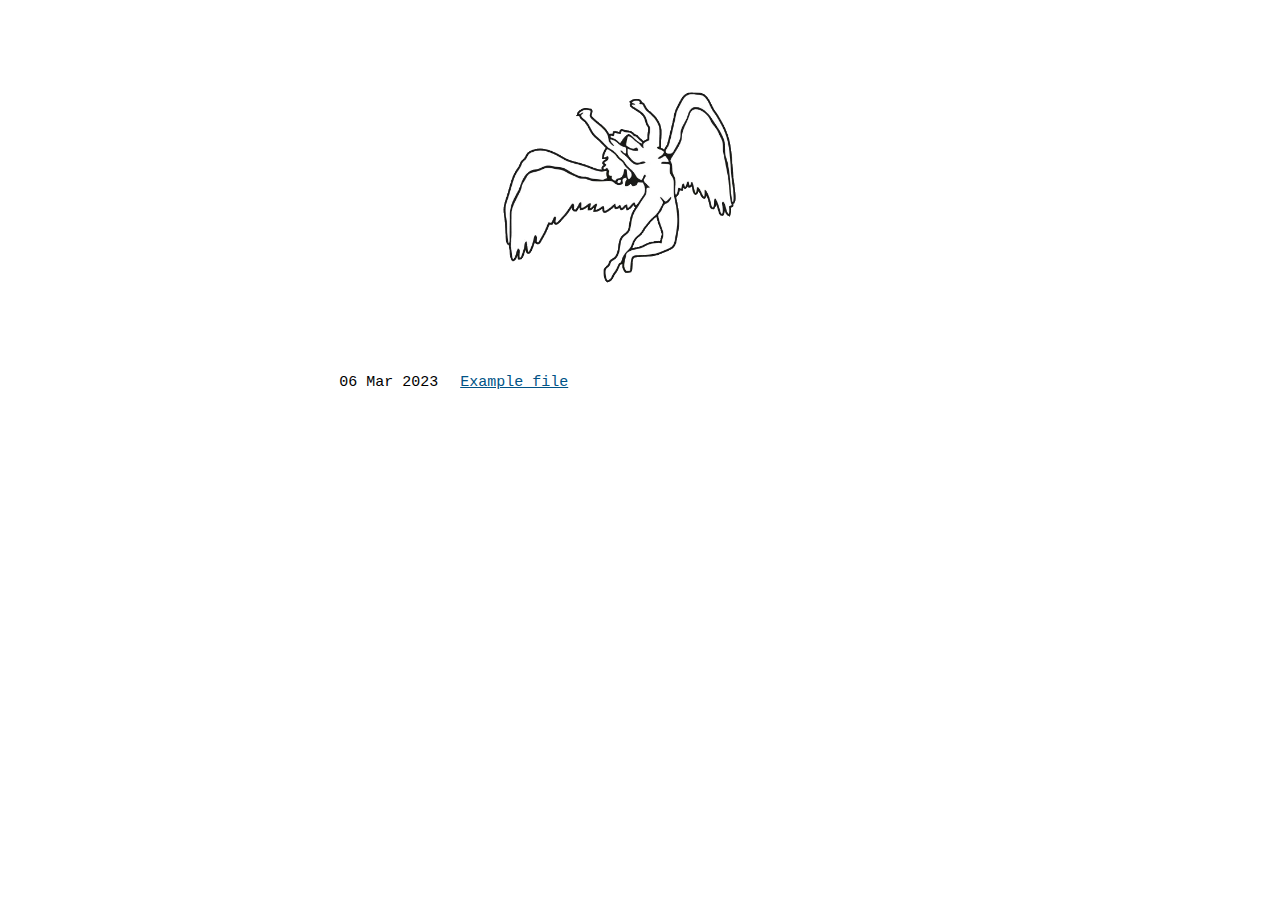
<file: index.html>
<!DOCTYPE html>
<html>
<head>
<link rel="stylesheet" href="styles.css">
<meta name="viewport" content="width=device-width, initial-scale=1.0">
<title>Blog‎</title>

<style>
img {
  display: block;
  margin-left: auto;
  margin-right: auto;
}

td {
 padding: 0 10px 0;
 font-family: ui-monospace,SFMono-Regular,SF Mono,Menlo,Consolas,Liberation Mono,monospace;
}

body {
  font-size: 15px;
}

@media (prefers-color-scheme: dark) {
img {
  filter: invert();
}
}

</style>
</head>
<body>
<img src="media/angel.webp" width="450" height="auto">

<table>
  <colgroup>
    <col class="date">
    <col class="title">
  </colgroup>
  </col class="date">
  </col class="title">
 </colgroup>
<tr>
<td>06 Mar 2023</a></td>
<td><a href="posts/example.html">Example file</td>
</tr>
</body>
</html>
</file>
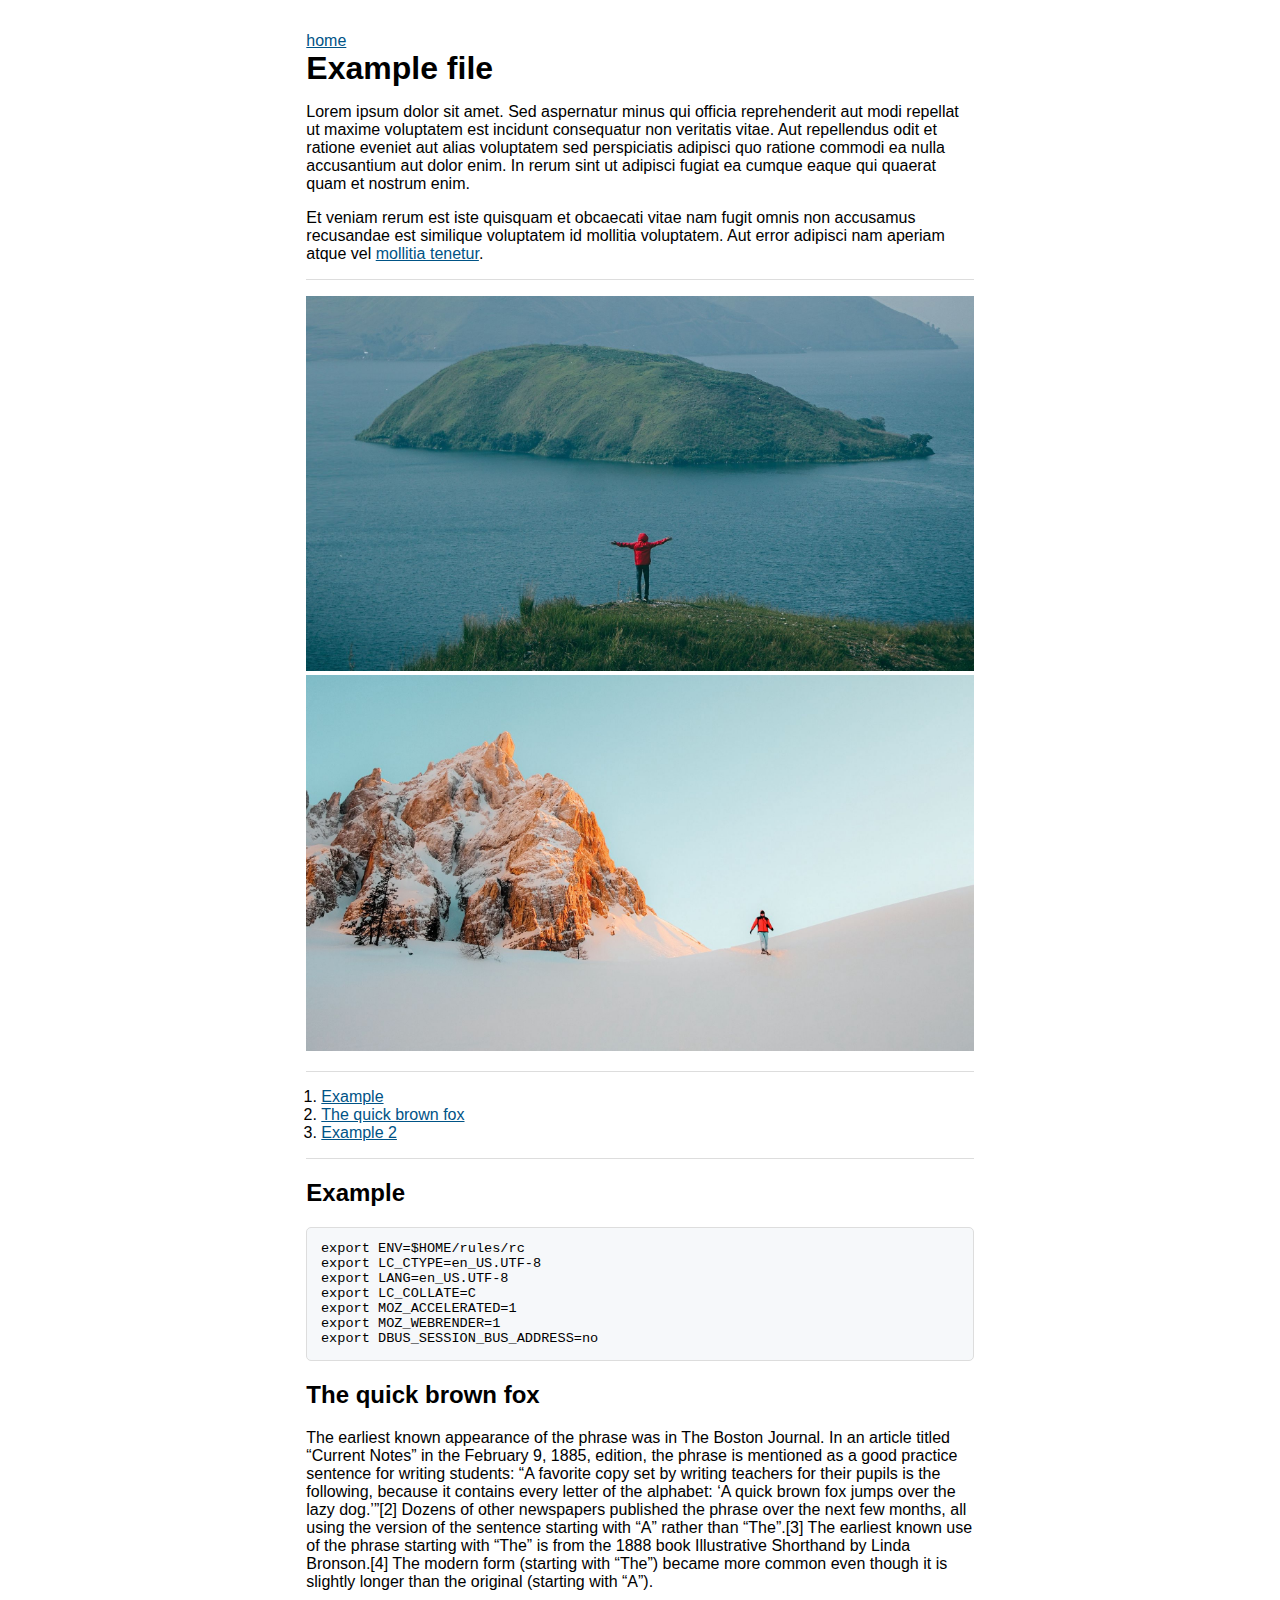
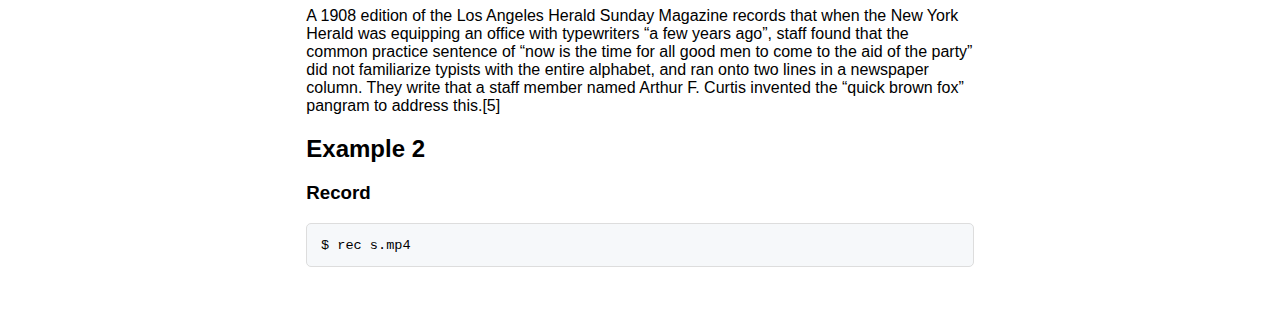
<file: posts/example.html>
<!DOCTYPE html>
<html>
<head>
    <title>Example file</title>
    <meta name="viewport" content="width=device-width, initial-scale=1.0"> 
    <link rel="stylesheet" href="../styles.css" />
</head>
<body>
    <header>
        <a href=https://xeinye.github.io/blog/>home</a> 
        <h1>Example file</h1>
    </header>
<p>Lorem ipsum dolor sit amet. Sed aspernatur minus qui officia reprehenderit aut modi repellat ut maxime voluptatem est incidunt consequatur non veritatis vitae. Aut repellendus odit et ratione eveniet aut alias voluptatem sed perspiciatis adipisci quo ratione commodi ea nulla accusantium aut dolor enim. In rerum sint ut adipisci fugiat ea cumque eaque qui quaerat quam et nostrum enim.<br />
</p>
<p>Et veniam rerum est iste quisquam et obcaecati vitae nam fugit omnis non accusamus recusandae est similique voluptatem id mollitia voluptatem. Aut error adipisci nam aperiam atque vel <a href="https://github.com/xeinye">mollitia tenetur</a>.</p>
<hr />
<p><img src="../media/island.jpg" alt="Image Example" /> <img src="../media/snow.jpg" alt="Image Example" /></p>
<hr />
<ol type="1">
<li><a href="#example">Example</a></li>
<li><a href="#the-quick-brown-fox">The quick brown fox</a></li>
<li><a href="#example-2">Example 2</a></li>
</ol>
<hr />
<h2 id="example">Example</h2>
<pre><code>export ENV=$HOME/rules/rc
export LC_CTYPE=en_US.UTF-8
export LANG=en_US.UTF-8
export LC_COLLATE=C
export MOZ_ACCELERATED=1
export MOZ_WEBRENDER=1
export DBUS_SESSION_BUS_ADDRESS=no</code></pre>
<h2 id="the-quick-brown-fox">The quick brown fox</h2>
<p>The earliest known appearance of the phrase was in The Boston Journal. In an article titled “Current Notes” in the February 9, 1885, edition, the phrase is mentioned as a good practice sentence for writing students: “A favorite copy set by writing teachers for their pupils is the following, because it contains every letter of the alphabet: ‘A quick brown fox jumps over the lazy dog.’”[2] Dozens of other newspapers published the phrase over the next few months, all using the version of the sentence starting with “A” rather than “The”.[3] The earliest known use of the phrase starting with “The” is from the 1888 book Illustrative Shorthand by Linda Bronson.[4] The modern form (starting with “The”) became more common even though it is slightly longer than the original (starting with “A”).</p>
<p>A 1908 edition of the Los Angeles Herald Sunday Magazine records that when the New York Herald was equipping an office with typewriters “a few years ago”, staff found that the common practice sentence of “now is the time for all good men to come to the aid of the party” did not familiarize typists with the entire alphabet, and ran onto two lines in a newspaper column. They write that a staff member named Arthur F. Curtis invented the “quick brown fox” pangram to address this.[5]</p>
<h2 id="example-2">Example 2</h2>
<h3 id="record">Record</h3>
<pre class="shell"><code>$ rec s.mp4</code></pre>
</body>
</html>
</file>
<file: styles.css>
body {
  padding: 0 4em;
  margin: 2em auto;
  max-width: 75ch;
  font-family: -apple-system,BlinkMacSystemFont,"Segoe UI","Noto Sans",Helvetica,Arial,sans-serif,"Apple Color Emoji","Segoe UI Emoji"; 
  font-size: 16px;
  background-color: #fff;
  color: #000;
}

h1 {
  margin: 0px;
}

a {
  color: #005386;
}

img,video {
  max-width: 100%;
  height: auto;
}

hr {
  margin: 1em auto;
  border: none;
  border-top: 1px solid #ddd;
}

pre {
  background: #f6f8fa;
  border: 1px solid #dddddd;
  padding: 1em;
  margin: 1em 0;
  overflow-x: auto;
  border-radius: 5px;
  font-size: 85%;
}

code {
  font-family: ui-monospace,SFMono-Regular,SF Mono,Menlo,Consolas,Liberation Mono,monospace;
}

ul, ol {
  padding-left: 15px;
}

.shell {
  padding: 1em;
}

@media (prefers-color-scheme: dark) {

body {
  background-color: #000;
  color: #bdbdbd;
}

a {
  color: #56c8ff;
}

hr { 
  border-top: 1px solid #5f6368;
}

pre { 
  border: 1px solid #5f6368;
  background: #000;
}
</file>
